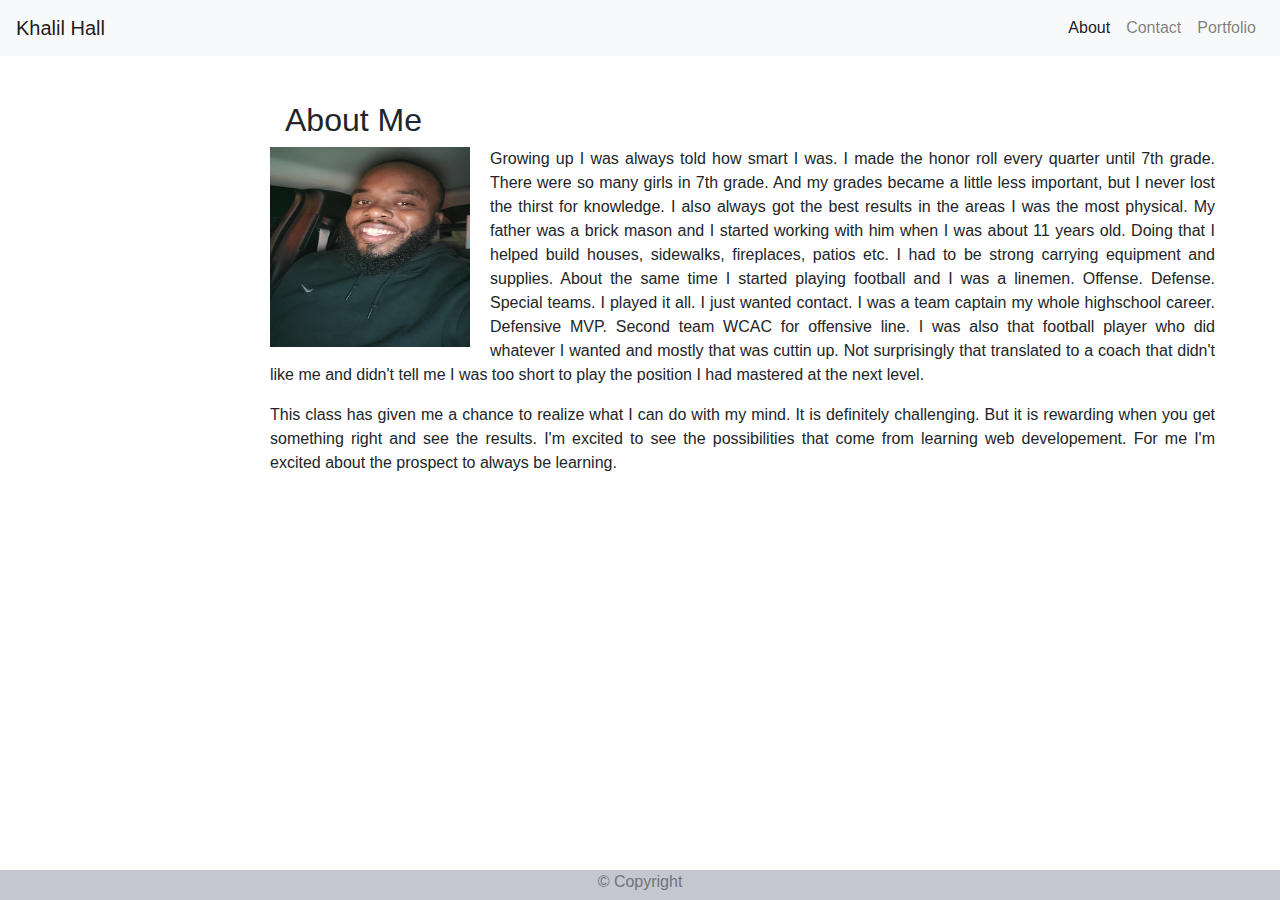
<file: index.html>
<!DOCTYPE html>
<html lang="en">
<head>
    <meta charset="UTF-8">
    <meta name="viewport" content="width=device-width, initial-scale=1.0">
    <meta http-equiv="X-UA-Compatible" content="ie=edge">
    <title>Document</title>
    <link rel="stylesheet" href="https://stackpath.bootstrapcdn.com/bootstrap/4.4.1/css/bootstrap.min.css" integrity="sha384-Vkoo8x4CGsO3+Hhxv8T/Q5PaXtkKtu6ug5TOeNV6gBiFeWPGFN9MuhOf23Q9Ifjh" crossorigin="anonymous">
    <link rel = "stylesheet" href = "./assets/css/style.css">

</head>
<body>
    <!--nav start-->
    <nav class="navbar navbar-expand-lg navbar-light bg-light">
        <a class="navbar-brand" href="#">Khalil Hall</a>
        <button class="navbar-toggler" type="button" data-toggle="collapse" data-target="#navbarNav" aria-controls="navbarNav" aria-expanded="false" aria-label="Toggle navigation">
          <span class="navbar-toggler-icon"></span>
        </button>
        <div class="collapse navbar-collapse justify-content-end" id="navbarNav">
          <ul class="navbar-nav">
            <li class="nav-item active">
              <a class="nav-link" href="index.html">About<span class="sr-only">(current)</span></a>
            </li>
            <li class="nav-item">
              <a class="nav-link" href="contact.html">Contact</a>
            </li>
            <li class="nav-item">
              <a class="nav-link" href="portfolio.html">Portfolio</a>
            </li>
        </ul>
        </div>
      </nav>
      <!--nav end-->


      <!--main container-->
      <div class = "container" id = "main-container">
        <div class = "row">
            <div class = "col-12">
                <h2>About Me</h2>
            </div>
        <div class = "row">
            <div class = "col-10 ">
                <img src = "assets/images/me2.jpg">
                <p>Growing up I was always told how smart I was. I made the honor roll every quarter until 7th grade.
                    There were so many girls in 7th grade. And my grades became a little less important, but I never lost the thirst for knowledge.
                    I also always got the best results in the areas I was the most physical.
                    My father was a brick mason and I started working with him when I was about 11 years old.
                    Doing that I helped build houses, sidewalks, fireplaces, patios etc.
                    I had to be strong carrying equipment and supplies.
                    About the same time I started playing football and I was a linemen.
                    Offense. Defense. Special teams. I played it all. 
                    I just wanted contact. I was a team captain my whole highschool career. Defensive MVP. Second team WCAC for offensive line.
                    I was also that football player who did whatever I wanted and mostly that was cuttin up.
                    Not surprisingly that translated to a coach that didn't like me and didn't tell me I was too short to play the position I had mastered at the next level.
                  </p>
                  <p>This class has given me a chance to realize what I can do with my mind.
                    It is definitely challenging. But it is rewarding when you get something right and see the results.
                    I'm excited to see the possibilities that come from learning web developement. For me I'm excited about the prospect to always be learning.
                   </p>
            </div>
        </div>

        </div>
    </div>
<!-- footer-->
    <footer class="footer">
        <div class="two-toned-footer-color"></div>
        <p class="text-muted text-muted-footer text-center">
          &copy; Copyright
        </p>
      </footer>










<script src="https://code.jquery.com/jquery-3.4.1.slim.min.js" integrity="sha384-J6qa4849blE2+poT4WnyKhv5vZF5SrPo0iEjwBvKU7imGFAV0wwj1yYfoRSJoZ+n" crossorigin="anonymous"></script>
<script src="https://cdn.jsdelivr.net/npm/popper.js@1.16.0/dist/umd/popper.min.js" integrity="sha384-Q6E9RHvbIyZFJoft+2mJbHaEWldlvI9IOYy5n3zV9zzTtmI3UksdQRVvoxMfooAo" crossorigin="anonymous"></script>
<script src="https://stackpath.bootstrapcdn.com/bootstrap/4.4.1/js/bootstrap.min.js" integrity="sha384-wfSDF2E50Y2D1uUdj0O3uMBJnjuUD4Ih7YwaYd1iqfktj0Uod8GCExl3Og8ifwB6" crossorigin="anonymous"></script>    
</body>
</html>
</file>
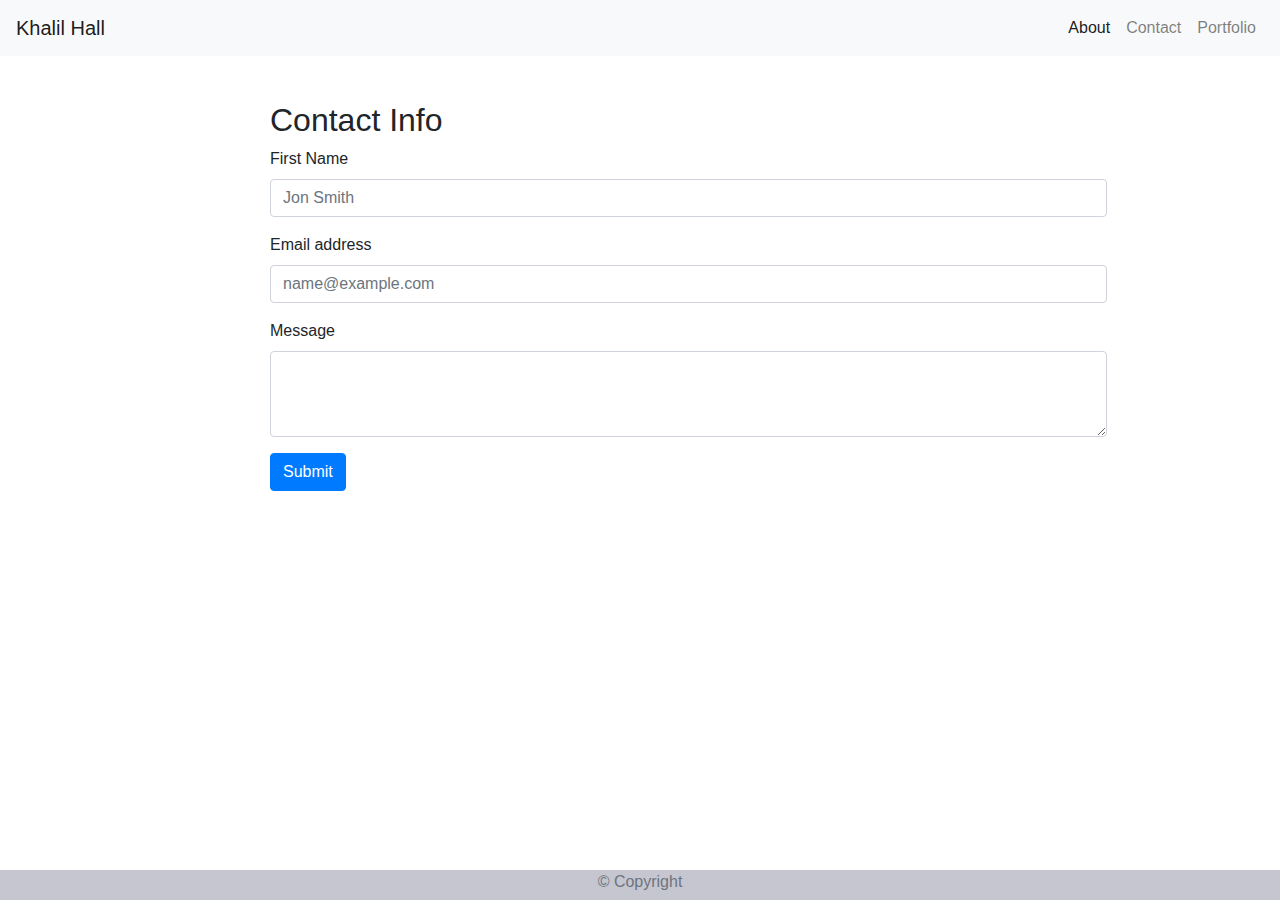
<file: contact.html>
<!DOCTYPE html>
<html lang="en">
<head>
    <meta charset="UTF-8">
    <meta name="viewport" content="width=device-width, initial-scale=1.0">
    <meta http-equiv="X-UA-Compatible" content="ie=edge">
    <title>Document</title>
   
</head>
<body> <link rel="stylesheet" href="https://stackpath.bootstrapcdn.com/bootstrap/4.4.1/css/bootstrap.min.css" integrity="sha384-Vkoo8x4CGsO3+Hhxv8T/Q5PaXtkKtu6ug5TOeNV6gBiFeWPGFN9MuhOf23Q9Ifjh" crossorigin="anonymous">
    <link rel = "stylesheet" href = "./assets/css/style.css">

    <!--nav start-->
    <nav class="navbar navbar-expand-lg navbar-light bg-light">
        <a class="navbar-brand" href="#">Khalil Hall</a>
        <button class="navbar-toggler" type="button" data-toggle="collapse" data-target="#navbarNav" aria-controls="navbarNav" aria-expanded="false" aria-label="Toggle navigation">
          <span class="navbar-toggler-icon"></span>
        </button>
        <div class="collapse navbar-collapse justify-content-end" id="navbarNav">
          <ul class="navbar-nav">
            <li class="nav-item active">
              <a class="nav-link" href="index.html">About<span class="sr-only">(current)</span></a>
            </li>
            <li class="nav-item">
              <a class="nav-link" href="contact.html">Contact</a>
            </li>
            <li class="nav-item">
              <a class="nav-link" href="portfolio.html">Portfolio</a>
            </li>
        </ul>
        </div>
      </nav>
      <!--nav end-->
      <!--Form start-->
    <div class = "form-container">
        <div class = "row">
            <div class = "col-12"> 
                <h2>Contact Info</h2>
            </div>
        </div>
    <div class = "row">
        <div class = "col-10" >
        <form>
        <div class="form-group">
          <label for="exampleFormControlInput1">First Name</label>
          <input type="email" class="form-control" id="exampleFormControlInput1" placeholder="Jon Smith">
        </div>
        <div class="form-group">
            <label for="exampleFormControlInput1">Email address</label>
            <input type="email" class="form-control" id="exampleFormControlInput1" placeholder="name@example.com">
          </div>
       
        <div class="form-group">
          <label for="exampleFormControlTextarea1">Message</label>
          <textarea class="form-control" id="exampleFormControlTextarea1" rows="3"></textarea>
        </div>
        <div class = "button">
        <input class="btn btn-primary" type="submit" value="Submit">
        </div>
      </form>
      </div>
      </div>
    </div>









      <footer class="footer">
        <div class="two-toned-footer-color"></div>
        <p class="text-muted text-muted-footer text-center">
          &copy; Copyright
        </p>
      </footer>


<script src="https://code.jquery.com/jquery-3.4.1.slim.min.js" integrity="sha384-J6qa4849blE2+poT4WnyKhv5vZF5SrPo0iEjwBvKU7imGFAV0wwj1yYfoRSJoZ+n" crossorigin="anonymous"></script>
<script src="https://cdn.jsdelivr.net/npm/popper.js@1.16.0/dist/umd/popper.min.js" integrity="sha384-Q6E9RHvbIyZFJoft+2mJbHaEWldlvI9IOYy5n3zV9zzTtmI3UksdQRVvoxMfooAo" crossorigin="anonymous"></script>
<script src="https://stackpath.bootstrapcdn.com/bootstrap/4.4.1/js/bootstrap.min.js" integrity="sha384-wfSDF2E50Y2D1uUdj0O3uMBJnjuUD4Ih7YwaYd1iqfktj0Uod8GCExl3Og8ifwB6" crossorigin="anonymous"></script>    

</body>
</html>
</file>
<file: assets/css/style.css>
img {
    height: 200px;
    width: 200px;
    float: left;
    margin: 0 20px 10px 0;
}

p {
    text-align: justify;
}

#main-container {
    margin-left: 30vh;
    margin-top: 5vh;
}

footer {
    background-color: rgb(198, 198, 209);
    margin-top: 10vh;
    width: 100%;
    height: 30px;
    position: fixed;
    bottom: 0;
    
}

.form-container {
    
    margin-left: 30vh;
    margin-top: 5vh;
    margin-bottom: 10vh;
  
    

    
}
</file>
